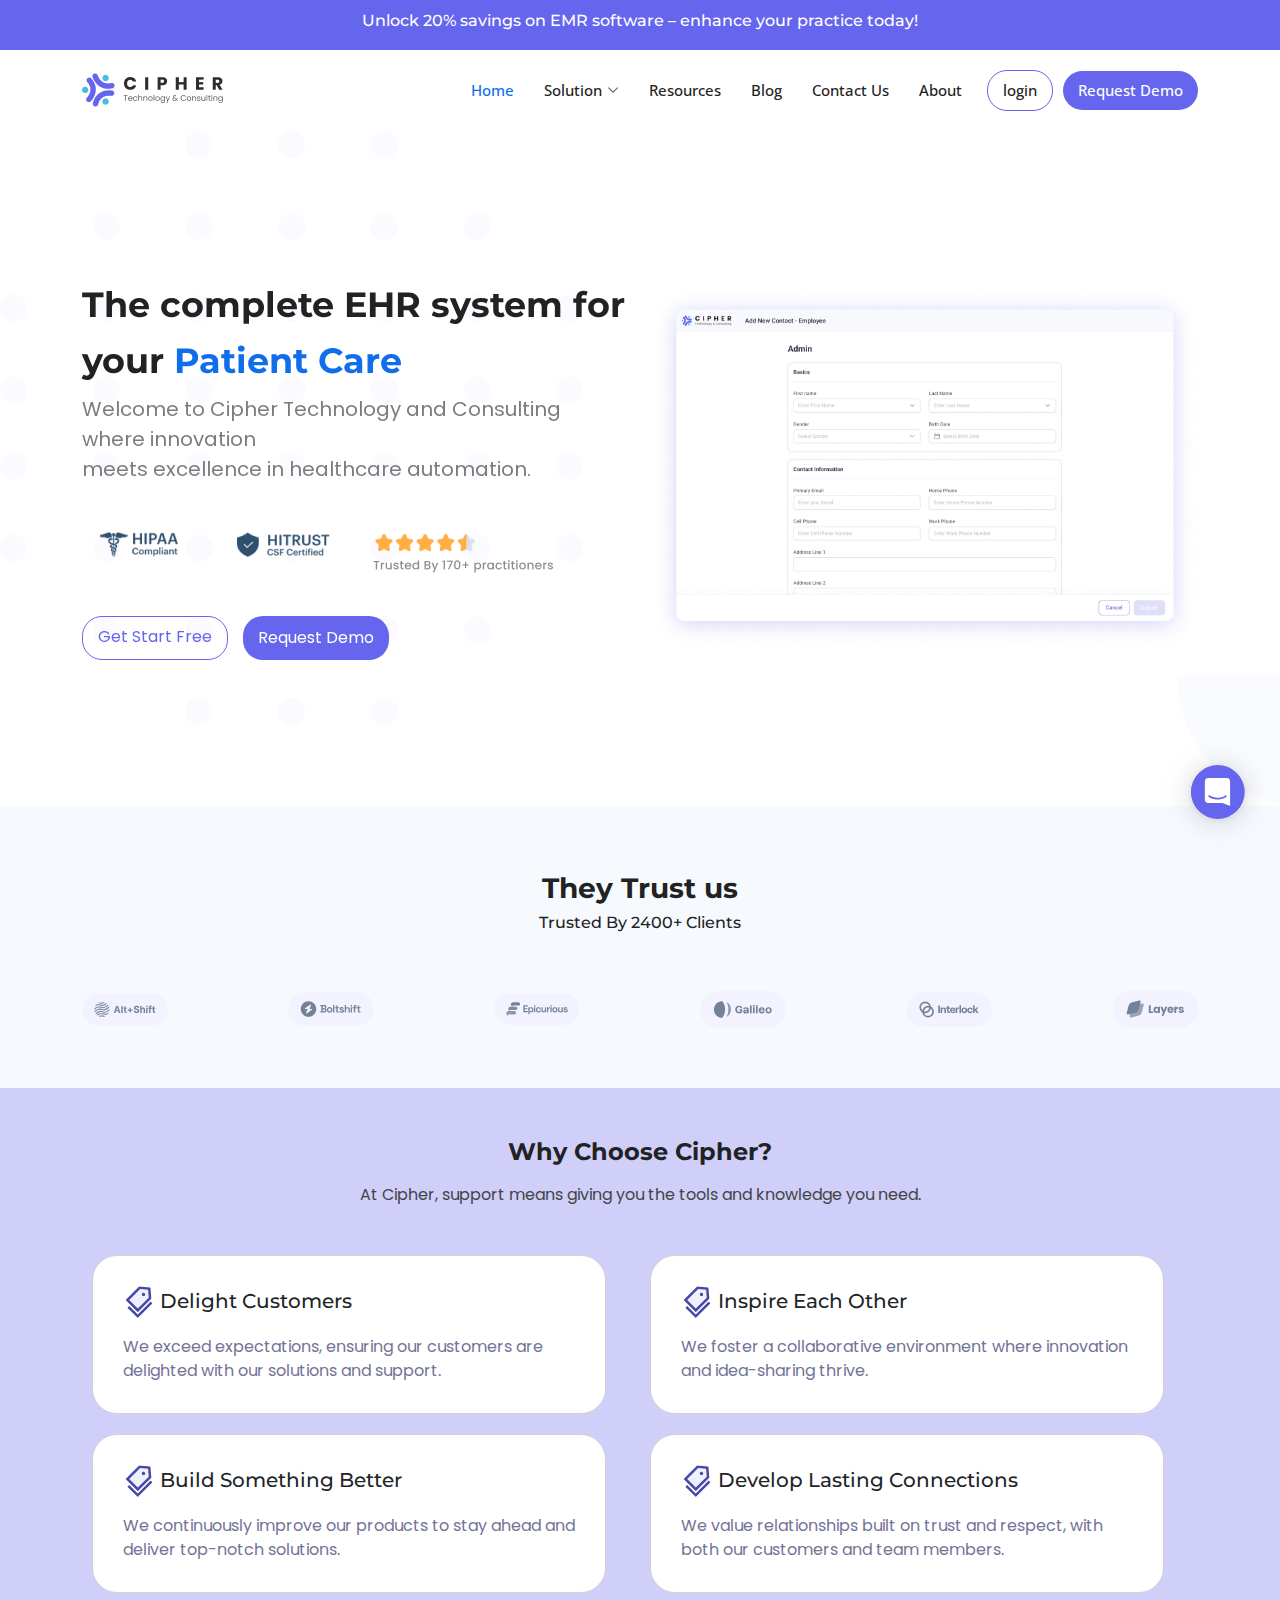
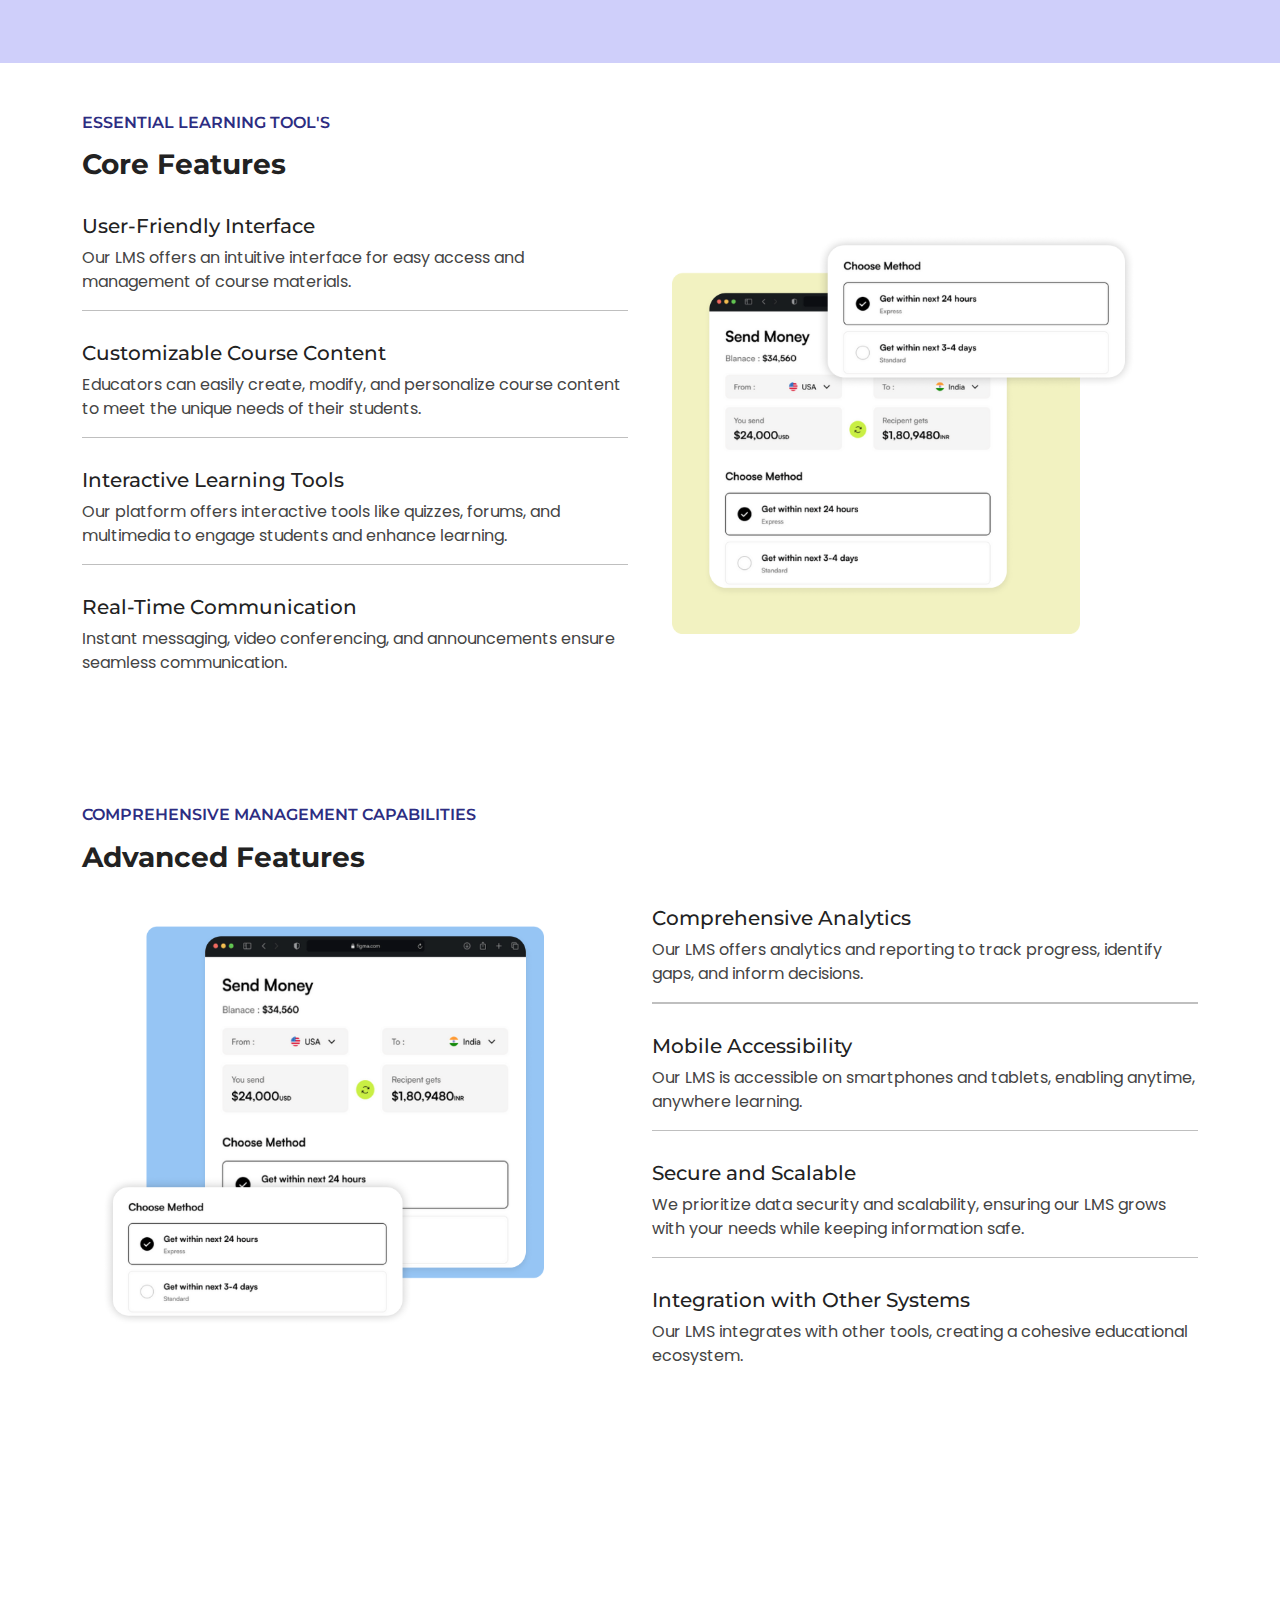
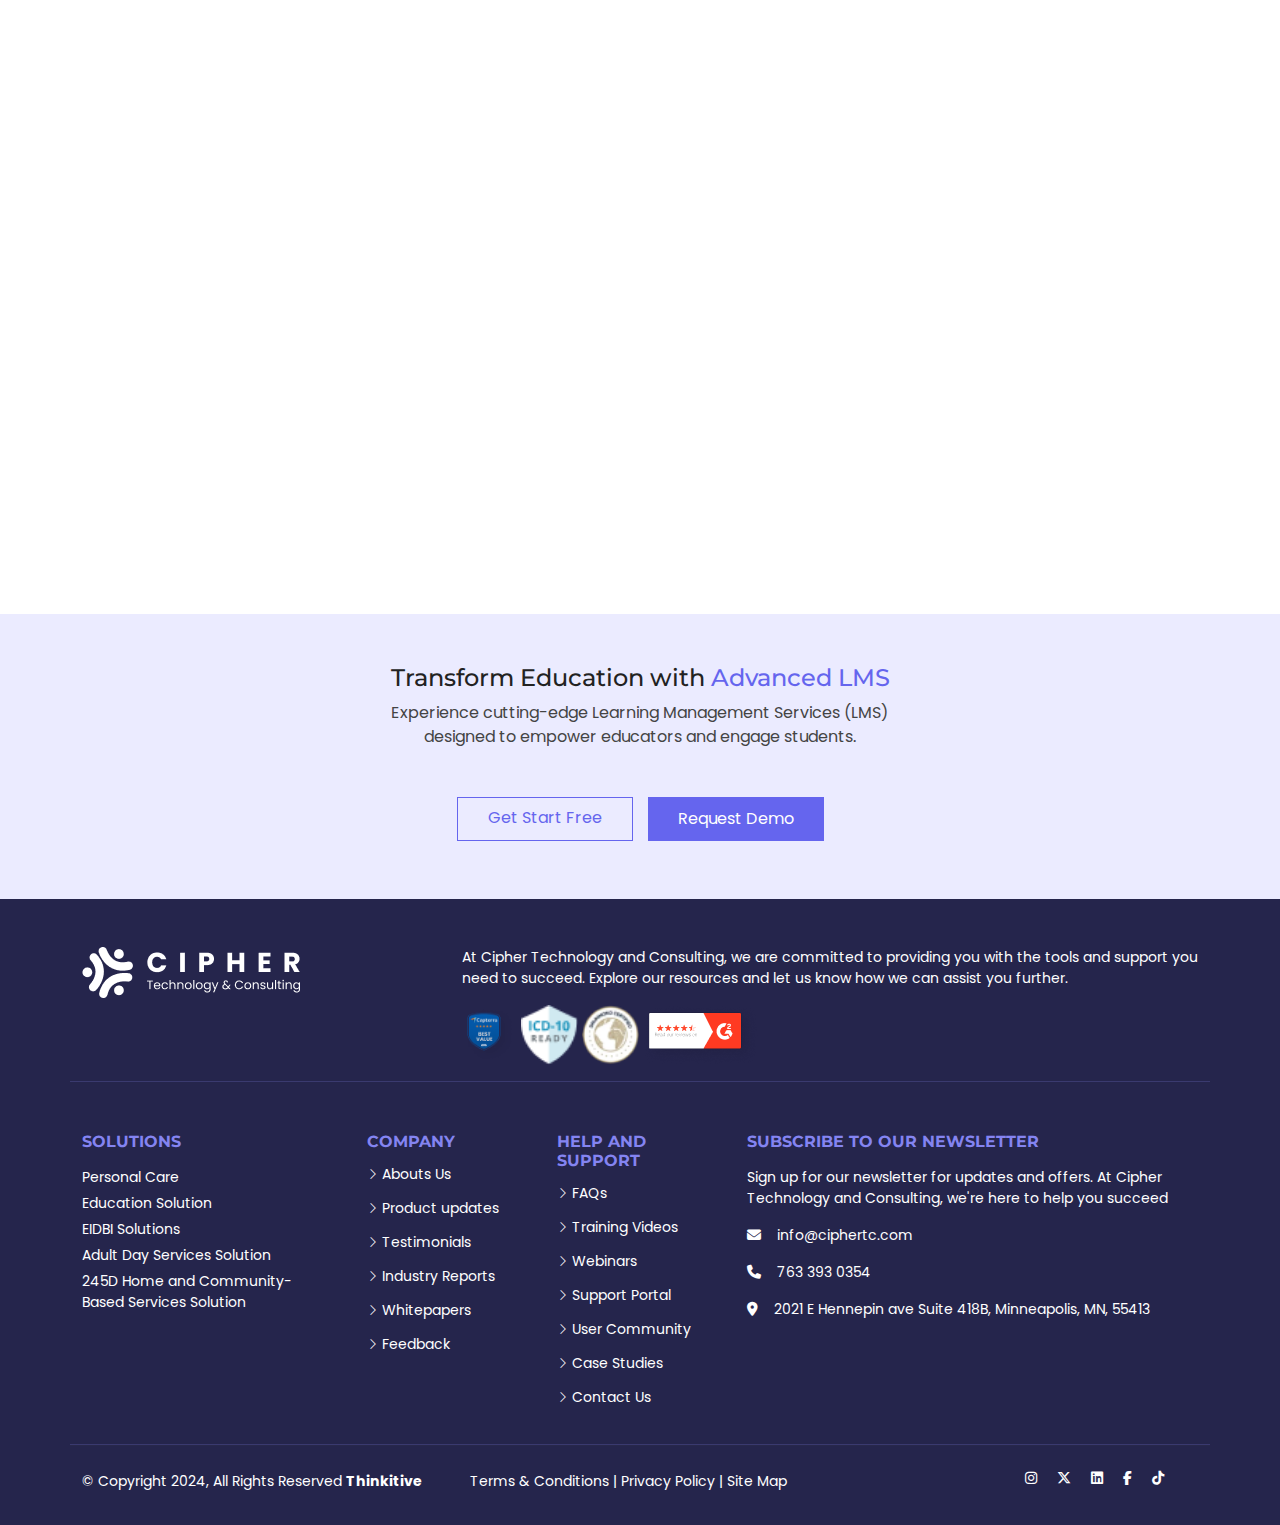
<file: Index.html>
<!DOCTYPE html>
<html lang="en">

<head>
  <meta charset="utf-8">
  <meta content="width=device-width, initial-scale=1.0" name="viewport">
  <title>CIPHER</title>
  <meta content="" name="description">
  <meta content="" name="keywords">

  <!-- Favicons -->
  <!-- <link href="assets/img/favicon.png" rel="icon">
  <link href="assets/img/apple-touch-icon.png" rel="apple-touch-icon"> -->

  <!-- Fonts -->
  <link href="https://fonts.googleapis.com" rel="preconnect">
  <link href="https://fonts.gstatic.com" rel="preconnect" crossorigin>
  <link href="https://fonts.googleapis.com/css2?family=Roboto:ital,wght@0,100;0,300;0,400;0,500;0,700;0,900;1,100;1,300;1,400;1,500;1,700;1,900&family=Open+Sans:ital,wght@0,300;0,400;0,500;0,600;0,700;0,800;1,300;1,400;1,500;1,600;1,700;1,800&family=Montserrat:ital,wght@0,100;0,200;0,300;0,400;0,500;0,600;0,700;0,800;0,900;1,100;1,200;1,300;1,400;1,500;1,600;1,700;1,800;1,900&display=swap" rel="stylesheet">
  <link href="https://fonts.googleapis.com/css2?family=Poppins:ital,wght@0,100;0,200;0,300;0,400;0,500;0,600;0,700;0,800;0,900;1,100;1,200;1,300;1,400;1,500;1,600;1,700;1,800;1,900&display=swap" rel="stylesheet">
  <link rel="stylesheet" href="https://cdnjs.cloudflare.com/ajax/libs/font-awesome/6.5.2/css/all.min.css">
  <!-- Vendor CSS Files -->
  <link href="assets/vendor/bootstrap/css/bootstrap.min.css" rel="stylesheet">
  <link href="assets/vendor/bootstrap-icons/bootstrap-icons.css" rel="stylesheet">
  <link href="assets/vendor/aos/aos.css" rel="stylesheet">
  <link href="assets/vendor/glightbox/css/glightbox.min.css" rel="stylesheet">
  <link href="assets/vendor/swiper/swiper-bundle.min.css" rel="stylesheet">

  <!-- Main CSS File -->
  <link href="assets/css/main.css" rel="stylesheet">
  <link href="assets/css/home.css" rel="stylesheet">

  
</head>

<body class="index-page">

  <header id="header" class="header sticky-top">

    <div class="topbar d-flex align-items-center">
      <div class="container d-flex justify-content-center ">
        <div class="contact-info d-flex align-items-center">
          <h6 class=" topbar-content align-items-center">Unlock 20% savings on EMR software – enhance your practice today!</h6>
        </div>
      </div>
    </div><!-- End Top Bar -->

    <div class="branding d-flex align-items-cente">

      <div class="container position-relative d-flex align-items-center justify-content-between">
        <a href="index.html" class="logo d-flex align-items-center">
          <img src="assets/img/chipherlogo.jpg" alt=""></h1>
          
        </a>

        <nav id="navmenu" class="navmenu">
          <ul>
            <li><a href="#" class="active">Home</a></li>
            <li class="dropdown"><a href="#"><span>Solution</span> <i class="bi bi-chevron-down toggle-dropdown"></i></a>
              <ul>
                <li><a href="#">Solution</a></li>
                <li class="dropdown"><a href="#"><span>Solution</span> <i class="bi bi-chevron-down toggle-dropdown"></i></a>
                  <ul>
                    <li><a href="#">Deep Dropdown 1</a></li>
                    <!-- <li><a href="#">Deep Dropdown 2</a></li>
                    <li><a href="#">Deep Dropdown 3</a></li>
                    <li><a href="#">Deep Dropdown 4</a></li>
                    <li><a href="#">Deep Dropdown 5</a></li> -->
                  </ul>
                </li>
                <!-- <li><a href="#">Dropdown 2</a></li>
                <li><a href="#">Dropdown 3</a></li>
                <li><a href="#">Dropdown 4</a></li> -->
              </ul>
            </li>
            <li><a href="#">Resources</a></li>
            <li><a href="#">Blog</a></li>
            <li><a href="#">Contact Us</a></li>
            <li><a href="#">About</a></li>
            <li class="black-nav"></li>
            <li><a  class="login-btn" href="#">login</a></li>
            <li><a  class="purple-btn" href="#">Request Demo</a></li>
          </ul>
          <i class="mobile-nav-toggle d-xl-none bi bi-list"></i>
        </nav>

      </div>

    </div>

  </header>

  <main class="main">

    <!-- slider Section -->
    <section id="hero" class="slider hero section ">

      <div class="container">
        <div class="row gy-4">
          <div class="col-lg-6 order-2 order-lg-1 d-flex flex-column justify-content-center" data-aos="zoom-out">
            <h1>The complete EHR system for your <span>Patient Care</span></h1>
            <p>Welcome to Cipher Technology and Consulting where innovation <br/> meets excellence in healthcare automation.</p>
            <div class="row">
              <div class="col-sm-12 slider-img mb-4">
                <div class="col-md-3 p-2"><img src="./assets/img/slider/hipaa.png" alt="hipaa"></div>
                <div class="col-md-3 p-2"><img src="./assets/img/slider/hitrust.png" alt="hitrust"></div>
                <div class="col-md-3 p-2"><img src="./assets/img/slider/stars.png" alt=""></div>
              </div>
            </div>
            <div class="d-flex">
              <a  class="get-btn" href="#">Get Start Free</a>
              <a  class="request-btn" href="#">Request Demo</a>
            </div>
          </div>
          <div class="col-lg-6 order-2 order-lg-1 d-flex flex-column justify-content-center" data-aos="zoom-out">
            <img src="/assets/img/slider/sliderimage.png" alt="">
            </div>
          </div>
        </div>
      </div>

      <div id="chat-icon">
        <svg width="124" height="124" viewBox="0 0 124 124" fill="none" xmlns="http://www.w3.org/2000/svg">
            <g filter="url(#filter0_dd_137_237)">
            <rect x="32" y="30" width="60" height="60" rx="30" fill="#6565EE"/>
            <path d="M75.6734 75.452C75.6734 75.452 70.9494 73.657 67.1274 72.219H51.0544C49.1514 72.219 47.6094 70.639 47.6094 68.691V48.011C47.6094 46.064 49.1514 44.484 51.0544 44.484H72.2264C74.1294 44.484 75.6724 46.064 75.6724 48.011V65.822L75.6734 65.821V75.452ZM71.5254 63.856C71.1954 63.462 70.6144 63.417 70.2304 63.754C70.2004 63.78 67.2084 66.35 61.6394 66.35C56.1414 66.35 53.1034 63.798 53.0484 63.752C52.6634 63.416 52.0854 63.463 51.7554 63.856C51.4244 64.251 51.4704 64.844 51.8554 65.183C51.9984 65.307 55.4014 68.231 61.6394 68.231C67.8804 68.231 71.2844 65.307 71.4254 65.183C71.8104 64.844 71.8564 64.251 71.5254 63.856Z" fill="white" style="margin-left: 50px;" />
            </g>
            <defs>
            <filter id="filter0_dd_137_237" x="0" y="0" width="124" height="124" filterUnits="userSpaceOnUse" color-interpolation-filters="sRGB">
            <feFlood flood-opacity="0" result="BackgroundImageFix"/>
            <feColorMatrix in="SourceAlpha" type="matrix" values="0 0 0 0 0 0 0 0 0 0 0 0 0 0 0 0 0 0 127 0" result="hardAlpha"/>
            <feOffset dy="1"/>
            <feGaussianBlur stdDeviation="3"/>
            <feColorMatrix type="matrix" values="0 0 0 0 0 0 0 0 0 0 0 0 0 0 0 0 0 0 0.06 0"/>
            <feBlend mode="normal" in2="BackgroundImageFix" result="effect1_dropShadow_137_237"/>
            <feColorMatrix in="SourceAlpha" type="matrix" values="0 0 0 0 0 0 0 0 0 0 0 0 0 0 0 0 0 0 127 0" result="hardAlpha"/>
            <feOffset dy="2"/>
            <feGaussianBlur stdDeviation="16"/>
            <feComposite in2="hardAlpha" operator="out"/>
            <feColorMatrix type="matrix" values="0 0 0 0 0 0 0 0 0 0 0 0 0 0 0 0 0 0 0.16 0"/>
            <feBlend mode="normal" in2="effect1_dropShadow_137_237" result="effect2_dropShadow_137_237"/>
            <feBlend mode="normal" in="SourceGraphic" in2="effect2_dropShadow_137_237" result="shape"/>
            </filter>
            </defs>
            </svg>
      </div>
    </section><!-- /silder Section -->
    
      <!-- Clients Section -->
      <section id="clients" class="clients section">
         
        <div class="container">
          <div class="trust-title">
            <h3 class="text-center mt-3"><b>They Trust us</b></h3>
            <h6 class="text-center  mb-5">Trusted By 2400+ Clients</h6>
          </div>
            
          <div class="swiper init-swiper">
            <script type="application/json" class="swiper-config">
              {
                "loop": true,
                "speed": 600,
                "autoplay": {
                  "delay": 5000
                },
                "slidesPerView": "auto",
                "pagination": {
                  "el": ".swiper-pagination",
                  "type": "bullets",
                  "clickable": true
                },
                "breakpoints": {
                  "320": {
                    "slidesPerView": 2,
                    "spaceBetween": 40
                  },
                  "480": {
                    "slidesPerView": 3,
                    "spaceBetween": 60
                  },
                  "640": {
                    "slidesPerView": 4,
                    "spaceBetween": 80
                  },
                  "992": {
                    "slidesPerView": 6,
                    "spaceBetween": 120
                  }
                }
              }
            </script>
            <div class="swiper-wrapper align-items-center">
              <div class="swiper-slide"><img src="assets/img/clients/alt-shift.svg" class="img-fluid" alt=""></div>
              <div class="swiper-slide"><img src="assets/img/clients/boltshift.svg" class="img-fluid" alt=""></div>
              <div class="swiper-slide"><img src="assets/img/clients/epicurious.svg" class="img-fluid" alt=""></div>
              <div class="swiper-slide"><img src="assets/img/clients/galileo.svg" class="img-fluid" alt=""></div>
              <div class="swiper-slide"><img src="assets/img/clients/interlock.svg" class="img-fluid" alt=""></div>
              <div class="swiper-slide"><img src="assets/img/clients/layers.svg" class="img-fluid" alt=""></div>
              <div class="swiper-slide"><img src="assets/img/clients/sisyphus.svg" class="img-fluid" alt=""></div>
              
            </div>  
          </div>
  
        </div>
  
      </section><!-- /Clients Section -->

<!-- Education Solution section start-->

<div class="Why-Choose-Cipher-Section">
  <div class="container">
    <div class="">
      <div class="col-md-12 mb-5 cipher-title">
        <h4 class=" mb-3"><b>Why Choose Cipher?</b></h4>
        <p>At Cipher, support means giving you the tools and knowledge you need.</p >
      </div>
      <div class="row col-md-12">
        <div class="col-md-6">  
          <div class="card title-content-card">
            <div class="card-body">
              <h5 class="card-title mb-3">
                <svg width="32" height="33" viewBox="0 0 32 33" fill="none" xmlns="http://www.w3.org/2000/svg">
                  <g clip-path="url(#clip0_698_1505)">
                  <path d="M14.7862 22.5949L25.7312 11.6533L25.0645 3.77171L17.1829 3.10497L6.23785 14.05L14.7862 22.5949ZM18.8568 8.01429C18.9328 7.72882 19.0828 7.46848 19.2917 7.2596C19.5006 7.05071 19.7609 6.90068 20.0464 6.82468C20.6289 6.67028 21.2465 6.83521 21.6746 7.25982C21.884 7.46895 22.0345 7.72962 22.1109 8.01551C22.1873 8.30139 22.1869 8.60237 22.1098 8.88807C22.0338 9.17353 21.8838 9.43387 21.6749 9.64276C21.466 9.85164 21.2056 10.0017 20.9202 10.0777C20.3377 10.2321 19.72 10.0671 19.2919 9.64254C19.0837 9.43266 18.934 9.17196 18.8576 8.88633C18.7813 8.6007 18.781 8.30007 18.8568 8.01429Z" fill="#F0F0FD"/>
                  <path d="M14.755 26.0549C14.6953 26.0478 14.6357 26.0198 14.59 25.9742L2.86243 14.2465C2.81018 14.1938 2.78088 14.1225 2.78088 14.0483C2.78088 13.974 2.81018 13.9028 2.86243 13.85L16.1341 0.578349C16.1762 0.53273 16.2358 0.504657 16.299 0.497638H16.285C16.2043 0.49062 16.12 0.518693 16.0639 0.578349L2.79225 13.85C2.74 13.9028 2.71069 13.974 2.71069 14.0483C2.71069 14.1225 2.74 14.1938 2.79225 14.2465L14.5199 25.9742C14.583 26.0408 14.6708 26.0654 14.755 26.0549Z" fill="#F0F0FD"/>
                  <path d="M29.2518 17.1835L27.8622 15.7973C27.8094 15.7451 27.7382 15.7158 27.6639 15.7158C27.5897 15.7158 27.5184 15.7451 27.4657 15.7973L14.7625 28.476L6.42474 20.1592C6.37198 20.107 6.30073 20.0777 6.22647 20.0777C6.15222 20.0777 6.08097 20.107 6.02821 20.1592L4.63858 21.5454C4.58633 21.5981 4.55702 21.6694 4.55702 21.7436C4.55702 21.8179 4.58633 21.8891 4.63858 21.9419L14.5625 31.8483C14.6713 31.957 14.8502 31.957 14.959 31.8483L29.2518 17.58C29.3606 17.4712 29.3606 17.2923 29.2518 17.1835ZM20.9211 10.0774C21.2066 10.0014 21.4669 9.85138 21.6758 9.6425C21.8847 9.43361 22.0347 9.17327 22.1107 8.88781C22.2651 8.30529 22.1002 7.68767 21.6756 7.25956C21.4664 7.0502 21.2058 6.89973 20.9199 6.82333C20.634 6.74693 20.333 6.7473 20.0473 6.82442C19.7618 6.90042 19.5015 7.05045 19.2926 7.25934C19.0837 7.46822 18.9337 7.72856 18.8577 8.01403C18.7033 8.59655 18.8682 9.21416 19.2928 9.64228C19.5027 9.85052 19.7634 10.0002 20.049 10.0766C20.3347 10.1529 20.6353 10.1532 20.9211 10.0774Z" fill="#4848A9"/>
                  <path d="M2.86256 13.8504C2.81031 13.9032 2.78101 13.9744 2.78101 14.0487C2.78101 14.1229 2.81031 14.1942 2.86256 14.2469L14.5902 25.9746C14.6358 26.0202 14.6919 26.0483 14.7551 26.0553C14.8393 26.0658 14.9236 26.0377 14.9867 25.9746L28.2584 12.6994C28.318 12.6397 28.3461 12.559 28.3391 12.4783L27.4442 1.90171C27.4197 1.628 27.2056 1.41394 26.9319 1.38937L16.3553 0.498047H16.2991C16.236 0.505065 16.1798 0.533138 16.1342 0.578757L2.86256 13.8504ZM17.1834 3.10535L25.065 3.7721L25.7318 11.6537L14.7867 22.5952L6.23837 14.0504L17.1834 3.10535Z" fill="#4848A9"/>
                  </g>  
                  <defs>
                  <clipPath id="clip0_698_1505">
                  <rect width="32" height="32" fill="white" transform="translate(0 0.208496)"/>
                  </clipPath>
                  </defs>
                  </svg>
                Delight Customers</h5>
              <p class="card-text">We exceed expectations, ensuring our customers are delighted with our solutions and support.</p>
            </div>
          </div>
        </div>
        <div class="col-md-6">
          <div class="card title-content-card">
            <div class="card-body">
              <h5 class="card-title mb-3">
                <svg width="32" height="33" viewBox="0 0 32 33" fill="none" xmlns="http://www.w3.org/2000/svg">
                  <g clip-path="url(#clip0_698_1505)">
                  <path d="M14.7862 22.5949L25.7312 11.6533L25.0645 3.77171L17.1829 3.10497L6.23785 14.05L14.7862 22.5949ZM18.8568 8.01429C18.9328 7.72882 19.0828 7.46848 19.2917 7.2596C19.5006 7.05071 19.7609 6.90068 20.0464 6.82468C20.6289 6.67028 21.2465 6.83521 21.6746 7.25982C21.884 7.46895 22.0345 7.72962 22.1109 8.01551C22.1873 8.30139 22.1869 8.60237 22.1098 8.88807C22.0338 9.17353 21.8838 9.43387 21.6749 9.64276C21.466 9.85164 21.2056 10.0017 20.9202 10.0777C20.3377 10.2321 19.72 10.0671 19.2919 9.64254C19.0837 9.43266 18.934 9.17196 18.8576 8.88633C18.7813 8.6007 18.781 8.30007 18.8568 8.01429Z" fill="#F0F0FD"/>
                  <path d="M14.755 26.0549C14.6953 26.0478 14.6357 26.0198 14.59 25.9742L2.86243 14.2465C2.81018 14.1938 2.78088 14.1225 2.78088 14.0483C2.78088 13.974 2.81018 13.9028 2.86243 13.85L16.1341 0.578349C16.1762 0.53273 16.2358 0.504657 16.299 0.497638H16.285C16.2043 0.49062 16.12 0.518693 16.0639 0.578349L2.79225 13.85C2.74 13.9028 2.71069 13.974 2.71069 14.0483C2.71069 14.1225 2.74 14.1938 2.79225 14.2465L14.5199 25.9742C14.583 26.0408 14.6708 26.0654 14.755 26.0549Z" fill="#F0F0FD"/>
                  <path d="M29.2518 17.1835L27.8622 15.7973C27.8094 15.7451 27.7382 15.7158 27.6639 15.7158C27.5897 15.7158 27.5184 15.7451 27.4657 15.7973L14.7625 28.476L6.42474 20.1592C6.37198 20.107 6.30073 20.0777 6.22647 20.0777C6.15222 20.0777 6.08097 20.107 6.02821 20.1592L4.63858 21.5454C4.58633 21.5981 4.55702 21.6694 4.55702 21.7436C4.55702 21.8179 4.58633 21.8891 4.63858 21.9419L14.5625 31.8483C14.6713 31.957 14.8502 31.957 14.959 31.8483L29.2518 17.58C29.3606 17.4712 29.3606 17.2923 29.2518 17.1835ZM20.9211 10.0774C21.2066 10.0014 21.4669 9.85138 21.6758 9.6425C21.8847 9.43361 22.0347 9.17327 22.1107 8.88781C22.2651 8.30529 22.1002 7.68767 21.6756 7.25956C21.4664 7.0502 21.2058 6.89973 20.9199 6.82333C20.634 6.74693 20.333 6.7473 20.0473 6.82442C19.7618 6.90042 19.5015 7.05045 19.2926 7.25934C19.0837 7.46822 18.9337 7.72856 18.8577 8.01403C18.7033 8.59655 18.8682 9.21416 19.2928 9.64228C19.5027 9.85052 19.7634 10.0002 20.049 10.0766C20.3347 10.1529 20.6353 10.1532 20.9211 10.0774Z" fill="#4848A9"/>
                  <path d="M2.86256 13.8504C2.81031 13.9032 2.78101 13.9744 2.78101 14.0487C2.78101 14.1229 2.81031 14.1942 2.86256 14.2469L14.5902 25.9746C14.6358 26.0202 14.6919 26.0483 14.7551 26.0553C14.8393 26.0658 14.9236 26.0377 14.9867 25.9746L28.2584 12.6994C28.318 12.6397 28.3461 12.559 28.3391 12.4783L27.4442 1.90171C27.4197 1.628 27.2056 1.41394 26.9319 1.38937L16.3553 0.498047H16.2991C16.236 0.505065 16.1798 0.533138 16.1342 0.578757L2.86256 13.8504ZM17.1834 3.10535L25.065 3.7721L25.7318 11.6537L14.7867 22.5952L6.23837 14.0504L17.1834 3.10535Z" fill="#4848A9"/>
                  </g>    
                  <defs>
                  <clipPath id="clip0_698_1505">
                  <rect width="32" height="32" fill="white" transform="translate(0 0.208496)"/>
                  </clipPath>
                  </defs>
                  </svg>
                  Inspire Each Other</h5>
              <p class="card-text">We foster a collaborative environment where innovation and idea-sharing thrive.</p>
            </div>
          </div>
        </div>
      </div>
      <div class="row col-md-12">
        <div class="col-md-6">  
          <div class="card title-content-card">
            <div class="card-body">
              <h5 class="card-title mb-3">
                <svg width="32" height="33" viewBox="0 0 32 33" fill="none" xmlns="http://www.w3.org/2000/svg">
                  <g clip-path="url(#clip0_698_1505)">
                  <path d="M14.7862 22.5949L25.7312 11.6533L25.0645 3.77171L17.1829 3.10497L6.23785 14.05L14.7862 22.5949ZM18.8568 8.01429C18.9328 7.72882 19.0828 7.46848 19.2917 7.2596C19.5006 7.05071 19.7609 6.90068 20.0464 6.82468C20.6289 6.67028 21.2465 6.83521 21.6746 7.25982C21.884 7.46895 22.0345 7.72962 22.1109 8.01551C22.1873 8.30139 22.1869 8.60237 22.1098 8.88807C22.0338 9.17353 21.8838 9.43387 21.6749 9.64276C21.466 9.85164 21.2056 10.0017 20.9202 10.0777C20.3377 10.2321 19.72 10.0671 19.2919 9.64254C19.0837 9.43266 18.934 9.17196 18.8576 8.88633C18.7813 8.6007 18.781 8.30007 18.8568 8.01429Z" fill="#F0F0FD"/>
                  <path d="M14.755 26.0549C14.6953 26.0478 14.6357 26.0198 14.59 25.9742L2.86243 14.2465C2.81018 14.1938 2.78088 14.1225 2.78088 14.0483C2.78088 13.974 2.81018 13.9028 2.86243 13.85L16.1341 0.578349C16.1762 0.53273 16.2358 0.504657 16.299 0.497638H16.285C16.2043 0.49062 16.12 0.518693 16.0639 0.578349L2.79225 13.85C2.74 13.9028 2.71069 13.974 2.71069 14.0483C2.71069 14.1225 2.74 14.1938 2.79225 14.2465L14.5199 25.9742C14.583 26.0408 14.6708 26.0654 14.755 26.0549Z" fill="#F0F0FD"/>
                  <path d="M29.2518 17.1835L27.8622 15.7973C27.8094 15.7451 27.7382 15.7158 27.6639 15.7158C27.5897 15.7158 27.5184 15.7451 27.4657 15.7973L14.7625 28.476L6.42474 20.1592C6.37198 20.107 6.30073 20.0777 6.22647 20.0777C6.15222 20.0777 6.08097 20.107 6.02821 20.1592L4.63858 21.5454C4.58633 21.5981 4.55702 21.6694 4.55702 21.7436C4.55702 21.8179 4.58633 21.8891 4.63858 21.9419L14.5625 31.8483C14.6713 31.957 14.8502 31.957 14.959 31.8483L29.2518 17.58C29.3606 17.4712 29.3606 17.2923 29.2518 17.1835ZM20.9211 10.0774C21.2066 10.0014 21.4669 9.85138 21.6758 9.6425C21.8847 9.43361 22.0347 9.17327 22.1107 8.88781C22.2651 8.30529 22.1002 7.68767 21.6756 7.25956C21.4664 7.0502 21.2058 6.89973 20.9199 6.82333C20.634 6.74693 20.333 6.7473 20.0473 6.82442C19.7618 6.90042 19.5015 7.05045 19.2926 7.25934C19.0837 7.46822 18.9337 7.72856 18.8577 8.01403C18.7033 8.59655 18.8682 9.21416 19.2928 9.64228C19.5027 9.85052 19.7634 10.0002 20.049 10.0766C20.3347 10.1529 20.6353 10.1532 20.9211 10.0774Z" fill="#4848A9"/>
                  <path d="M2.86256 13.8504C2.81031 13.9032 2.78101 13.9744 2.78101 14.0487C2.78101 14.1229 2.81031 14.1942 2.86256 14.2469L14.5902 25.9746C14.6358 26.0202 14.6919 26.0483 14.7551 26.0553C14.8393 26.0658 14.9236 26.0377 14.9867 25.9746L28.2584 12.6994C28.318 12.6397 28.3461 12.559 28.3391 12.4783L27.4442 1.90171C27.4197 1.628 27.2056 1.41394 26.9319 1.38937L16.3553 0.498047H16.2991C16.236 0.505065 16.1798 0.533138 16.1342 0.578757L2.86256 13.8504ZM17.1834 3.10535L25.065 3.7721L25.7318 11.6537L14.7867 22.5952L6.23837 14.0504L17.1834 3.10535Z" fill="#4848A9"/>
                  </g>  
                  <defs>
                  <clipPath id="clip0_698_1505">
                  <rect width="32" height="32" fill="white" transform="translate(0 0.208496)"/>
                  </clipPath>
                  </defs>
                  </svg>
                  Build Something Better</h5>
              <p class="card-text">We continuously improve our products to stay ahead and deliver top-notch solutions.</p>
            </div>
          </div>
        </div>
        <div class="col-md-6">
          <div class="card title-content-card">
            <div class="card-body">
              <h5 class="card-title mb-3">
                <svg width="32" height="33" viewBox="0 0 32 33" fill="none" xmlns="http://www.w3.org/2000/svg">
                  <g clip-path="url(#clip0_698_1505)">
                  <path d="M14.7862 22.5949L25.7312 11.6533L25.0645 3.77171L17.1829 3.10497L6.23785 14.05L14.7862 22.5949ZM18.8568 8.01429C18.9328 7.72882 19.0828 7.46848 19.2917 7.2596C19.5006 7.05071 19.7609 6.90068 20.0464 6.82468C20.6289 6.67028 21.2465 6.83521 21.6746 7.25982C21.884 7.46895 22.0345 7.72962 22.1109 8.01551C22.1873 8.30139 22.1869 8.60237 22.1098 8.88807C22.0338 9.17353 21.8838 9.43387 21.6749 9.64276C21.466 9.85164 21.2056 10.0017 20.9202 10.0777C20.3377 10.2321 19.72 10.0671 19.2919 9.64254C19.0837 9.43266 18.934 9.17196 18.8576 8.88633C18.7813 8.6007 18.781 8.30007 18.8568 8.01429Z" fill="#F0F0FD"/>
                  <path d="M14.755 26.0549C14.6953 26.0478 14.6357 26.0198 14.59 25.9742L2.86243 14.2465C2.81018 14.1938 2.78088 14.1225 2.78088 14.0483C2.78088 13.974 2.81018 13.9028 2.86243 13.85L16.1341 0.578349C16.1762 0.53273 16.2358 0.504657 16.299 0.497638H16.285C16.2043 0.49062 16.12 0.518693 16.0639 0.578349L2.79225 13.85C2.74 13.9028 2.71069 13.974 2.71069 14.0483C2.71069 14.1225 2.74 14.1938 2.79225 14.2465L14.5199 25.9742C14.583 26.0408 14.6708 26.0654 14.755 26.0549Z" fill="#F0F0FD"/>
                  <path d="M29.2518 17.1835L27.8622 15.7973C27.8094 15.7451 27.7382 15.7158 27.6639 15.7158C27.5897 15.7158 27.5184 15.7451 27.4657 15.7973L14.7625 28.476L6.42474 20.1592C6.37198 20.107 6.30073 20.0777 6.22647 20.0777C6.15222 20.0777 6.08097 20.107 6.02821 20.1592L4.63858 21.5454C4.58633 21.5981 4.55702 21.6694 4.55702 21.7436C4.55702 21.8179 4.58633 21.8891 4.63858 21.9419L14.5625 31.8483C14.6713 31.957 14.8502 31.957 14.959 31.8483L29.2518 17.58C29.3606 17.4712 29.3606 17.2923 29.2518 17.1835ZM20.9211 10.0774C21.2066 10.0014 21.4669 9.85138 21.6758 9.6425C21.8847 9.43361 22.0347 9.17327 22.1107 8.88781C22.2651 8.30529 22.1002 7.68767 21.6756 7.25956C21.4664 7.0502 21.2058 6.89973 20.9199 6.82333C20.634 6.74693 20.333 6.7473 20.0473 6.82442C19.7618 6.90042 19.5015 7.05045 19.2926 7.25934C19.0837 7.46822 18.9337 7.72856 18.8577 8.01403C18.7033 8.59655 18.8682 9.21416 19.2928 9.64228C19.5027 9.85052 19.7634 10.0002 20.049 10.0766C20.3347 10.1529 20.6353 10.1532 20.9211 10.0774Z" fill="#4848A9"/>
                  <path d="M2.86256 13.8504C2.81031 13.9032 2.78101 13.9744 2.78101 14.0487C2.78101 14.1229 2.81031 14.1942 2.86256 14.2469L14.5902 25.9746C14.6358 26.0202 14.6919 26.0483 14.7551 26.0553C14.8393 26.0658 14.9236 26.0377 14.9867 25.9746L28.2584 12.6994C28.318 12.6397 28.3461 12.559 28.3391 12.4783L27.4442 1.90171C27.4197 1.628 27.2056 1.41394 26.9319 1.38937L16.3553 0.498047H16.2991C16.236 0.505065 16.1798 0.533138 16.1342 0.578757L2.86256 13.8504ZM17.1834 3.10535L25.065 3.7721L25.7318 11.6537L14.7867 22.5952L6.23837 14.0504L17.1834 3.10535Z" fill="#4848A9"/>
                  </g>  
                  <defs>
                  <clipPath id="clip0_698_1505">
                  <rect width="32" height="32" fill="white" transform="translate(0 0.208496)"/>
                  </clipPath>
                  </defs>
                  </svg>
                  Develop Lasting Connections</h5>
              <p class="card-text">We value relationships built on trust and respect, with both our customers and team members.</p>
            </div>
          </div>
        </div>
      </div>  
    </div>
  </div>
</div>

 <!-- Education Solution section end-->

 <!-- Core-feature section Start-->
<div class="core-feature-section">
 <div class="container">
 <div class="row">
  <div class="core-tile mb-4">
    <h6 class="blue-color mb-3">ESSENTIAL LEARNING TOOL'S</h6>
    <h3><b>Core Features</b></h3>
  </div>
  <div class="col-md-6">
    <div class="main-div">
        <div class="loaddata"> 
            <div class="content" data-image="d1.avif">
                <h5>User-Friendly Interface</h5>
                <p>Our LMS offers an intuitive interface for easy access and management of course materials.</p>
                <hr>
            </div>
            <div class="content" data-image="l1.jpg">
                <h5>Customizable Course Content</h5>
                <p>Educators can easily create, modify, and personalize course content to meet the unique needs of their students.</p>
                <hr>
            </div>
            <div class="content" data-image="d1.avif">
                <h5>Interactive Learning Tools</h5>
                <p>Our platform offers interactive tools like quizzes, forums, and multimedia to engage students and enhance learning.</p>
                <hr>
              </div>
            <div class="content" data-image="d1.avif">
              <h5>Real-Time Communication</h5>
              <p>Instant messaging, video conferencing, and announcements ensure seamless communication.</p>
          </div>
        </div>
        
    </div>
  </div>
  <div class="col-md-6">
    <div class="core-feature">
      <img  src="/assets/img/core-feature.png" alt="Image">
    </div>
  </div>
 </div>

 </div>
</div>
<!-- Core-feature section end-->

<!-- Adv-feature section Start-->
<div class="core-feature-section">
 <div class="container">
 <div class="row">
  <div class="core-tile mb-4">
    <h6 class="blue-color mb-3">COMPREHENSIVE MANAGEMENT CAPABILITIES</h6>
    <h3><b>Advanced Features</b></h3>
  </div>
  
  <div class="col-md-6">
    <div class="core-feature">
      <img  src="/assets/img/adv-feature.png" alt="Image">
    </div>
  </div>
  <div class="col-md-6">
    <div class="main-div">
      <div class="loaddata"> 
          <div class="content" data-image="d1.avif">
              <h5>Comprehensive Analytics</h5>
              <p>Our LMS offers analytics and reporting to track progress, identify gaps, and inform decisions.</p>
              <hr>
          </div>
          <div class="content" data-image="l1.jpg">
              <h5>Mobile Accessibility</h5>
              <p>Our LMS is accessible on smartphones and tablets, enabling anytime, anywhere learning.</p>
              <hr>
          </div>
          <div class="content" data-image="d1.avif">
              <h5>Secure and Scalable</h5>
              <p>We prioritize data security and scalability, ensuring our LMS grows with your needs while keeping information safe.</p>
              <hr>
            </div>
          <div class="content" data-image="d1.avif">
            <h5>Integration with Other Systems</h5>
            <p>Our LMS integrates with other tools, creating a cohesive educational ecosystem.</p>
        </div>
      </div>
      
  </div>
  </div>
 </div>
 
 </div>
</div>

<!-- Adv-feature section end-->


    

   

  



  

    <!-- WHAT SETS US APART Section -->
    <section id="services" class="services section">
 
      <div class="container " data-aos="fade-up">
        <div class="core-tile mb-5">
          <h6 class="blue-color mb-3">WHAT SETS US APART</h6>
          <h3><b>Elevating Standards Through Shared Values and Collaborative Spirit :</b></h3>
        </div>
      </div>
      <div class="container">

        <div class="row gy-4">

          <div class="col-lg-4 col-md-6" data-aos="fade-up" data-aos-delay="100">
            <div class="service-item position-relative sets-card">
              <div class="icon">
                <img src="assets/img/sets.png" alt="">
              </div>
              <a href="" class="stretched-link">
                <h3>Delight Customers</h3>
              </a>
              <p>We exceed expectations to ensure our customers are delighted with our solutions and support.</p>
            </div>
          </div>

          <div class="col-lg-4 col-md-6" data-aos="fade-up" data-aos-delay="200">
            <div class="service-item position-relative sets-card">
              <div class="icon">
                <img src="assets/img/sets.png" alt="">
              </div>
              <a href="" class="stretched-link">
                <h3>Inspire Each Other</h3>
              </a>
              <p>We encourage collaboration, idea-sharing, and mutual inspiration.</p>
            </div>
          </div>

          <div class="col-lg-4 col-md-6" data-aos="fade-up" data-aos-delay="300">
            <div class="service-item position-relative sets-card">
              <div class="icon">
                <img src="assets/img/sets.png" alt="">
              </div>
              <a href="" class="stretched-link">
                <h3>Build Something Better</h3>
              </a>
              <p>We continuously innovate and evolve our products to deliver the best solutions to our customers.</p>
            </div>
          </div>

          <div class="col-lg-4 col-md-6" data-aos="fade-up" data-aos-delay="400">
            <div class="service-item position-relative sets-card">
              <div class="icon">
                <img src="assets/img/sets.png" alt="">
              </div>
              <a href="" class="stretched-link">
                <h3>Develop Lasting Connections</h3>
              </a>
              <p>We build relationships on trust, integrity, and respect with our customers and team members.</p>
              <a href="" class="stretched-link"></a>
            </div>
          </div>

          <div class="col-lg-4 col-md-6" data-aos="fade-up" data-aos-delay="500">
            <div class="service-item position-relative sets-card">
              <div class="icon">
                <img src="assets/img/sets.png" alt="">
              </div>
              <a href="" class="stretched-link">
                <h3>Enrich Our Communities</h3>
              </a>
              <p>We give back through volunteering, charity, and partnerships.</p>
              <a href="" class="stretched-link"></a>
            </div>
          </div>

          <div class="col-lg-4 col-md-6" data-aos="fade-up" data-aos-delay="600">
            <div class="service-item position-relative sets-card">
              <div class="icon">
                <img src="assets/img/sets.png" alt="">
              </div>
              <a href="" class="stretched-link">
                <h3>Innovate with Purpose:</h3>
              </a>
              <p>We create meaningful solutions that drive progress and make a positive impact.</p>
              <a href="" class="stretched-link"></a>
            </div>
          </div>

        </div>
      </div>
    </section>
     <!-- WHAT SETS US APART Section -->
   <div class="adv-LMS-section ">
    <div class="footer-newsletter">
      <div class="container">
        <div class="row justify-content-center text-center">
          <div class="col-lg-6">
            <h4>Transform Education with  <span style="color:#6565EE">Advanced LMS</span></h4>
            <p>Experience cutting-edge Learning Management Services (LMS) designed to empower educators and engage students.</p>
            <div class="d-flex justify-content-center mt-5 mb-2">
              <a  class="get-btn-footer" href="#">Get Start Free</a>
              <a  class="request-btn-footer" href="#">Request Demo</a>
            </div>
            
          </div>
        </div>
      </div>
    </div>

   </div>

 

  </main>

   <footer id="footer" class="footer ">
     <div class="logo-content-section pt-5">
      <div class="container">
      <div class="row">
        <div class="col-md-4 footer-logo mb-3">
          <img src="/assets/img/footerlogo.png" alt="">
         </div>
        <div class="col-md-8">
          <p class="ftl-content">At Cipher Technology and Consulting, we are committed to providing you with the tools and support you need
            to succeed. Explore our resources and let us know how we can assist you further.</p>
           <div class="footer-img mb-3">
             <img src="assets/img/footer/fl1.png" alt="">
             <img src="assets/img/footer/fl3.png" alt="">
             <img src="assets/img/footer/fl4.png" alt="">
             <img src="assets/img/footer/fl2.png" alt="">
           </div>
        </div>
      </div>
      </div>
     </div>
    

    <div class="container footer-top">
      <div class="row gy-4 footer-border">
        <div class="col-lg-3 col-md-6 footer-about">
          
          <div class="footer-contact ">
            <h4 class="blue-color mb-1">SOLUTIONS</h4>
            <p>Personal Care</p>
            <p>Education Solution</p>
            <p>EIDBI Solutions</p>
            <p>Adult Day Services Solution</p>
            <p>245D Home and Community-<br>Based Services Solution</p>
          </div>
        </div>
        
        <div class="col-lg-2 col-md-3 footer-links">
          <h4 class="blue-color mb-1">COMPANY</h4>
          <ul>
            <li><i class="bi bi-chevron-right"></i> <a href="#">Abouts Us</a></li>
            <li><i class="bi bi-chevron-right"></i> <a href="#">Product updates</a></li>
            <li><i class="bi bi-chevron-right"></i> <a href="#">Testimonials</a></li>
            <li><i class="bi bi-chevron-right"></i> <a href="#">Industry Reports</a></li>
            <li><i class="bi bi-chevron-right"></i> <a href="#">Whitepapers</a></li>
            <li><i class="bi bi-chevron-right"></i> <a href="#">Feedback</a></li>
          </ul>
        </div>

        <div class="col-lg-2 col-md-3 footer-links">
          <h4 class="blue-color mb-1">HELP AND SUPPORT</h4>
          <ul>
            <li><i class="bi bi-chevron-right"></i> <a href="#">FAQs</a></li>
            <li><i class="bi bi-chevron-right"></i> <a href="#">Training Videos</a></li>
            <li><i class="bi bi-chevron-right"></i> <a href="#">Webinars</a></li>
            <li><i class="bi bi-chevron-right"></i> <a href="#">Support Portal</a></li>
            <li><i class="bi bi-chevron-right"></i> <a href="#">User Community</a></li>
            <li><i class="bi bi-chevron-right"></i> <a href="#">Case Studies</a></li>
            <li><i class="bi bi-chevron-right"></i> <a href="#">Contact Us</a></li>
          </ul>
        </div>

        <div class="col-lg-5 col-md-12">
          <h4 class="blue-color mb-1">SUBSCRIBE TO OUR NEWSLETTER</h4>
          <p>Sign up for our newsletter for updates and offers. At Cipher Technology and Consulting, we're here to help you succeed</p>
          <!-- <form action="forms/newsletter.php" method="post" class="php-email-form">
              <div class="newsletter-form"><input type="email" name="email"><input type="submit" value="Subscribe"></div>
              <div class="loading">Loading</div>
              <div class="error-message"></div>
              <div class="sent-message">Your subscription request has been sent. Thank you!</div>
            </form> -->
            <div class="Address-content">
            <p><i class="fas fa-envelope me-3"> </i><a class="white-color" href="mailto:info@ciphertc.com">info@ciphertc.com</a></p>
            <p><i class="fas fa-phone me-3"> </i><a class="white-color" href="tel:763 393 0354">763 393 0354</a></p>
            <p><i class="fa-solid fa-location-dot"></i></i>&nbsp &nbsp; 2021 E Hennepin ave Suite 418B, Minneapolis, MN, 55413</p>
            </div>
            <!-- <div class="social-links d-flex">
            <a href=""><i class="bi bi-twitter-x"></i></a>
            <a href=""><i class="bi bi-facebook"></i></a>
            <a href=""><i class="bi bi-instagram"></i></a>
            <a href=""><i class="bi bi-linkedin"></i></a>
           </div> -->
        </div>

      </div>
    </div>

    <div class="container copyright  ">
      <!-- <p>© <span>Copyright</span> <strong class="px-1 sitename">BizLand</strong> <span>All Rights Reserved</span></p>
      <div class="credits">
      
        Designed by <a href="https://bootstrapmade.com/">BootstrapMade</a>
      </div> -->
      <div class="col-md-12 footer-cls row">
        <div class="col-md-4 mb-2">
         <div class=" " >
           © Copyright 2024, All Rights Reserved  
           <a class="text-reset fw-bold blue-color" target=”_blank” href="https://www.thinkitive.com/">Thinkitive</a>
         </div>
        </div>
        <div class="col-md-4 mb-2 text-center">
       Terms & Conditions | Privacy Policy | Site Map
        </div>
        <div class="col-md-4 social-con mb-2 social-links-cls">
          
            <i class="fa-brands fa-tiktok"></i>
            <i class="fa-brands fa-facebook-f"></i>
            <i class="fa-brands fa-linkedin"></i>
            <i class="fa-brands fa-x-twitter"></i>
            <i class="fa-brands fa-instagram"></i>
           
        </div>
      </div>
    </div>

  </footer> 

  <!-- Scroll Top -->
  <a href="#" id="scroll-top" class="scroll-top d-flex align-items-center justify-content-center"><i class="bi bi-arrow-up-short"></i></a>

  <!-- Preloader -->
  <div id="preloader">
    <div></div>
    <div></div>
    <div></div>
    <div></div>
  </div>

  <!-- Vendor JS Files -->
  <script src="assets/vendor/bootstrap/js/bootstrap.bundle.min.js"></script>
  <script src="assets/vendor/php-email-form/validate.js"></script>
  <script src="assets/vendor/aos/aos.js"></script>
  <script src="assets/vendor/glightbox/js/glightbox.min.js"></script>
  <script src="assets/vendor/waypoints/noframework.waypoints.js"></script>
  <script src="assets/vendor/purecounter/purecounter_vanilla.js"></script>
  <script src="assets/vendor/swiper/swiper-bundle.min.js"></script>
  <script src="assets/vendor/imagesloaded/imagesloaded.pkgd.min.js"></script>
  <script src="assets/vendor/isotope-layout/isotope.pkgd.min.js"></script>

  <!-- Main JS File -->
  <script src="assets/js/main.js"></script>

</body>

</html>
</file>
<file: assets/css/main.css>
body {
  color: var(--default-color);
  background-color: var(--background-color);
  font-family: var(--default-font);
  font-family:"Poppins" ;
}
.poppins-thin {
  font-family: "Poppins", sans-serif;
  font-weight: 100 ,200, 300, 400, 500 ,600;
  font-style: normal;
}

a {
  color: var(--accent-color);
  text-decoration: none;
  transition: 0.3s;
}

a:hover {
  color: color-mix(in srgb, var(--accent-color), transparent 25%);
  text-decoration: none;
}

h1,
h2,
h3,
h4,
h5,
h6 {
  color: var(--heading-color);
  font-family: var(--heading-font);
}

/* Fonts */
:root {
  --default-font: "Roboto",  system-ui, -apple-system, "Segoe UI", Roboto, "Helvetica Neue", Arial, "Noto Sans", "Liberation Sans", sans-serif, "Apple Color Emoji", "Segoe UI Emoji", "Segoe UI Symbol", "Noto Color Emoji";
  --heading-font: "Montserrat",  sans-serif;
  --nav-font: "Open Sans",  sans-serif;
}

/* Global Colors - The following color variables are used throughout the website. Updating them here will change the color scheme of the entire website */
:root { 
  --background-color: #ffffff; /* Background color for the entire website, including individual sections */
  --default-color: #444444; /* Default color used for the majority of the text content across the entire website */
  --heading-color: #222222; /* Color for headings, subheadings and title throughout the website */
  --accent-color: #106eea; /* Accent color that represents your brand on the website. It's used for buttons, links, and other elements that need to stand out */
  --contrast-color: #ffffff; /* The contrast color is used for elements when the background color is one of the heading, accent, or default colors. Its purpose is to ensure proper contrast and readability when placed over these more dominant colors */
}

/* Nav Menu Colors - The following color variables are used specifically for the navigation menu. They are separate from the global colors to allow for more customization options */
:root {
  --nav-color: #222222;  /* The default color of the main navmenu links */
  --nav-hover-color: #106eea; /* Applied to main navmenu links when they are hovered over or active */
  --nav-dropdown-background-color: #ffffff; /* Used as the background color for dropdown items that appear when hovering over primary navigation items */
  --nav-dropdown-color: #222222; /* Used for navigation links of the dropdown items in the navigation menu. */
  --nav-dropdown-hover-color: #106eea; /* Similar to --nav-hover-color, this color is applied to dropdown navigation links when they are hovered over. */
}

/* Smooth scroll */
:root {
  scroll-behavior: smooth;
}
/*--------------------------------------------------------------
# Global Header
--------------------------------------------------------------*/
.header {
  color: var(--default-color);
  transition: all 0.5s;
  z-index: 997;
  background-color: var(--background-color);
}

.header .topbar {
  background-color: var(--accent-color);
  height: 40px;
  padding: 30px;
  font-size: 14px;
  transition: all 0.5s;
}

.header .topbar .contact-info i {
  font-style: normal;
  color: var(--contrast-color);
}

.header .topbar .contact-info i a,
.header .topbar .contact-info i span {
  padding-left: 5px;
  color: var(--contrast-color);
}

@media (max-width: 575px) {

  .header .topbar .contact-info i a,
  .header .topbar .contact-info i span {
    font-size: 13px;
  }
}

.header .topbar .contact-info i a {
  line-height: 0;
  transition: 0.3s;
}

.header .topbar .contact-info i a:hover {
  color: var(--contrast-color);
  text-decoration: underline;
}

.header .topbar .social-links a {
  color: color-mix(in srgb, var(--contrast-color), transparent 40%);
  line-height: 0;
  transition: 0.3s;
  margin-left: 20px;
}

.header .topbar .social-links a:hover {
  color: var(--contrast-color);
}

.header .branding {
  min-height: 60px;
  padding: 10px 0;
}

.header .logo {
  line-height: 1;
}

.header .logo img {
  max-height: 36px;
  margin-right: 8px;
}

.header .logo h1 {
  font-size: 30px;
  margin: 0;
  font-weight: 600;
  color: var(--heading-color);
}

.header .logo span {
  color: var(--accent-color);
  font-size: 30px;
  font-weight: 700;
}

.scrolled .header {
  box-shadow: 0px 0 18px color-mix(in srgb, var(--default-color), transparent 85%);
}

/*--------------------------------------------------------------
# Navigation Menu
--------------------------------------------------------------*/
/* Navmenu - Desktop */
@media (min-width: 1200px) {
  .navmenu {
    padding: 0;
  }

  .navmenu ul {
    margin: 0;
    padding: 0;
    display: flex;
    list-style: none;
    align-items: center;
  }

  .navmenu li {
    position: relative;
  }

  .navmenu a,
  .navmenu a:focus {
    color: var(--nav-color);
    padding: 18px 15px;
    font-size: 15px;
    font-family: var(--nav-font);
    font-weight: 500;
    display: flex;
    align-items: center;
    justify-content: space-between;
    white-space: nowrap;
    transition: 0.3s;
  }

  .navmenu a i,
  .navmenu a:focus i {
    font-size: 12px;
    line-height: 0;
    margin-left: 5px;
    transition: 0.3s;
  }

  .navmenu li:last-child a {
    padding-right: 0;
  }

  .navmenu li:hover>a,
  .navmenu .active,
  .navmenu .active:focus {
    color: var(--nav-hover-color);
  }

  .navmenu .dropdown ul {
    margin: 0;
    padding: 10px 0;
    background: var(--nav-dropdown-background-color);
    display: block;
    position: absolute;
    visibility: hidden;
    left: 14px;
    top: 130%;
    opacity: 0;
    transition: 0.3s;
    border-radius: 4px;
    z-index: 99;
    box-shadow: 0px 0px 30px color-mix(in srgb, var(--default-color), transparent 85%);
  }

  .navmenu .dropdown ul li {
    min-width: 200px;
  }

  .navmenu .dropdown ul a {
    padding: 10px 20px;
    font-size: 15px;
    text-transform: none;
    color: var(--nav-dropdown-color);
  }

  .navmenu .dropdown ul a i {
    font-size: 12px;
  }

  .navmenu .dropdown ul a:hover,
  .navmenu .dropdown ul .active:hover,
  .navmenu .dropdown ul li:hover>a {
    color: var(--nav-dropdown-hover-color);
  }

  .navmenu .dropdown:hover>ul {
    opacity: 1;
    top: 100%;
    visibility: visible;
  }

  .navmenu .dropdown .dropdown ul {
    top: 0;
    left: -90%;
    visibility: hidden;
  }

  .navmenu .dropdown .dropdown:hover>ul {
    opacity: 1;
    top: 0;
    left: -100%;
    visibility: visible;
  }
}

/* Navmenu - Mobile */
@media (max-width: 1199px) {
  .mobile-nav-toggle {
    color: var(--nav-color);
    font-size: 28px;
    line-height: 0;
    margin-right: 10px;
    cursor: pointer;
    transition: color 0.3s;
  }

  .navmenu {
    padding: 0;
    z-index: 9997;
  }

  .navmenu ul {
    display: none;
    position: absolute;
    inset: 60px 20px 20px 20px;
    padding: 10px 0;
    margin: 0;
    border-radius: 6px;
    background-color: var(--nav-dropdown-background-color);
    overflow-y: auto;
    transition: 0.3s;
    z-index: 9998;
    box-shadow: 0px 0px 30px color-mix(in srgb, var(--default-color), transparent 90%);
  }

  .navmenu a,
  .navmenu a:focus {
    color: var(--nav-dropdown-color);
    padding: 10px 20px;
    font-family: var(--nav-font);
    font-size: 17px;
    font-weight: 500;
    display: flex;
    align-items: center;
    justify-content: space-between;
    white-space: nowrap;
    transition: 0.3s;
  }

  .navmenu a i,
  .navmenu a:focus i {
    font-size: 12px;
    line-height: 0;
    margin-left: 5px;
    width: 30px;
    height: 30px;
    display: flex;
    align-items: center;
    justify-content: center;
    border-radius: 50%;
    transition: 0.3s;
    background-color: color-mix(in srgb, var(--accent-color), transparent 90%);
  }

  .navmenu a i:hover,
  .navmenu a:focus i:hover {
    background-color: var(--accent-color);
    color: var(--contrast-color);
  }

  .navmenu a:hover,
  .navmenu .active,
  .navmenu .active:focus {
    color: var(--nav-dropdown-hover-color);
  }

  .navmenu .active i,
  .navmenu .active:focus i {
    background-color: var(--accent-color);
    color: var(--contrast-color);
    transform: rotate(180deg);
  }

  .navmenu .dropdown ul {
    position: static;
    display: none;
    z-index: 99;
    padding: 10px 0;
    margin: 10px 20px;
    background-color: var(--nav-dropdown-background-color);
    border: 1px solid color-mix(in srgb, var(--default-color), transparent 90%);
    box-shadow: none;
    transition: all 0.5s ease-in-out;
  }

  .navmenu .dropdown ul ul {
    background-color: rgba(33, 37, 41, 0.1);
  }

  .navmenu .dropdown>.dropdown-active {
    display: block;
    background-color: rgba(33, 37, 41, 0.03);
  }

  .mobile-nav-active {
    overflow: hidden;
  }

  .mobile-nav-active .mobile-nav-toggle {
    color: #fff;
    position: absolute;
    font-size: 32px;
    top: 15px;
    right: 15px;
    margin-right: 0;
    z-index: 9999;
  }

  .mobile-nav-active .navmenu {
    position: fixed;
    overflow: hidden;
    inset: 0;
    background: rgba(33, 37, 41, 0.8);
    transition: 0.3s;
  }

  .mobile-nav-active .navmenu>ul {
    display: block;
  }
}

/*--------------------------------------------------------------
# Global Footer
--------------------------------------------------------------*/
.footer {
  color: var(--default-color);
  background-color: var(--background-color);
  font-size: 14px;
  
  position: relative;
}

.footer .footer-newsletter {
  background-color: color-mix(in srgb, var(--accent-color), transparent 96%);
  padding: 50px 0;
}

.footer .footer-newsletter h4 {
  font-size: 24px;
}

.footer .footer-newsletter .newsletter-form {
  margin-top: 30px;
  padding: 6px 8px;
  position: relative;
  background-color: var(--contrast-color);
  border: 1px solid color-mix(in srgb, var(--accent-color), transparent 80%);
  box-shadow: 0px 2px 25px color-mix(in srgb, var(--accent-color), transparent 90%);
  display: flex;
  transition: 0.3s;
  border-radius: 4px;
}

.footer .footer-newsletter .newsletter-form:focus-within {
  border-color: var(--accent-color);
}

.footer .footer-newsletter .newsletter-form input[type=email] {
  border: 0;
  padding: 4px;
  width: 100%;
  background-color: var(--contrast-color);
  color: var(--default-color);
}

.footer .footer-newsletter .newsletter-form input[type=email]:focus-visible {
  outline: none;
}

.footer .footer-newsletter .newsletter-form input[type=submit] {
  border: 0;
  font-size: 16px;
  padding: 0 20px;
  margin: -7px -8px -7px 0;
  background: var(--accent-color);
  color: var(--contrast-color);
  transition: 0.3s;
  border-radius: 0 4px 4px 0;
}

.footer .footer-newsletter .newsletter-form input[type=submit]:hover {
  background: color-mix(in srgb, var(--accent-color), transparent 20%);
}

.footer .footer-newsletter .error-message {
  display: none;
  background: #df1529;
  color: #ffffff;
  text-align: left;
  padding: 15px;
  margin-top: 10px;
  font-weight: 600;
  border-radius: 4px;
}

.footer .footer-newsletter .sent-message {
  display: none;
  color: #ffffff;
  background: #059652;
  text-align: center;
  padding: 15px;
  margin-top: 10px;
  font-weight: 600;
  border-radius: 4px;
}

.footer .footer-newsletter .loading {
  display: none;
  background: var(--background-color);
  text-align: center;
  padding: 15px;
  margin-top: 10px;
}

.footer .footer-newsletter .loading:before {
  content: "";
  display: inline-block;
  border-radius: 50%;
  width: 24px;
  height: 24px;
  margin: 0 10px -6px 0;
  border: 3px solid var(--accent-color);
  border-top-color: var(--background-color);
  animation: subscription-loading 1s linear infinite;
}

@keyframes subscription-loading {
  0% {
    transform: rotate(0deg);
  }

  100% {
    transform: rotate(360deg);
  }
}

.footer .footer-top {
  padding-top: 50px;
}

.footer .social-links a {
  display: flex;
  align-items: center;
  justify-content: center;
  width: 40px;
  height: 40px;
  border-radius: 4px;
  border: 1px solid color-mix(in srgb, var(--default-color), transparent 50%);
  font-size: 16px;
  color: color-mix(in srgb, var(--default-color), transparent 20%);
  margin-right: 10px;
  transition: 0.3s;
}

.footer .social-links a:hover {
  color: var(--accent-color);
  border-color: var(--accent-color);
}

.footer h4 {
  font-size: 16px;
  font-weight: bold;
  position: relative;
  padding-bottom: 12px;
}

.footer .footer-links {
  margin-bottom: 30px;
}

.footer .footer-links ul {
  list-style: none;
  padding: 0;
  margin: 0;
}

.footer .footer-links ul i {
  margin-right: 3px;
  font-size: 12px;
  line-height: 0;
  color: var(--accent-color);
}

.footer .footer-links ul li {
  padding: 10px 0;
  display: flex;
  align-items: center;
}

.footer .footer-links ul li:first-child {
  padding-top: 0;
}

.footer .footer-links ul a {
  display: inline-block;
  color: color-mix(in srgb, var(--default-color), transparent 20%);
  line-height: 1;
}

.footer .footer-links ul a:hover {
  color: var(--accent-color);
}

.footer .footer-about a {
  color: var(--heading-color);
  font-size: 24px;
  font-weight: 600;
  font-family: var(--heading-font);
}

.footer .footer-contact p {
  margin-bottom: 5px;
}

.footer .copyright {
  padding-top: 25px;
  padding-bottom: 25px;
  border-top: 1px solid color-mix(in srgb, var(--default-color), transparent 90%);
}

.footer .copyright p {
  margin-bottom: 0;
}

.footer .credits {
  margin-top: 6px;
  font-size: 13px;
}

/*--------------------------------------------------------------
# Preloader
--------------------------------------------------------------*/
#preloader {
  position: fixed;
  inset: 0;
  z-index: 9999;
  overflow: hidden;
  background-color: var(--background-color);
  transition: all 0.6s ease-out;
  width: 100%;
  height: 100vh;
  display: flex;
  align-items: center;
  justify-content: center;
}

#preloader div {
  width: 13px;
  height: 13px;
  background-color: var(--accent-color);
  border-radius: 50%;
  animation-timing-function: cubic-bezier(0, 1, 1, 0);
  position: absolute;
  left: 50%;
}

#preloader div:nth-child(1) {
  left: calc(50% + 8px);
  animation: animate-preloader-1 0.6s infinite;
}

#preloader div:nth-child(2) {
  left: calc(50% + 8px);
  animation: animate-preloader-2 0.6s infinite;
}

#preloader div:nth-child(3) {
  left: calc(50% + 32px);
  animation: animate-preloader-2 0.6s infinite;
}

#preloader div:nth-child(4) {
  left: calc(50% + 56px);
  animation: animate-preloader-3 0.6s infinite;
}

@keyframes animate-preloader-1 {
  0% {
    transform: scale(0);
  }

  100% {
    transform: scale(1);
  }
}

@keyframes animate-preloader-3 {
  0% {
    transform: scale(1);
  }

  100% {
    transform: scale(0);
  }
}

@keyframes animate-preloader-2 {
  0% {
    transform: translate(0, 0);
  }

  100% {
    transform: translate(24px, 0);
  }
}

/*--------------------------------------------------------------
# Scroll Top Button
--------------------------------------------------------------*/
.scroll-top {
  position: fixed;
  visibility: hidden;
  opacity: 0;
  right: 15px;
  bottom: 15px;
  z-index: 99999;
  background-color:#8484F1;
  width: 40px;
  height: 40px;
  border-radius: 4px;
  transition: all 0.4s;
}

.scroll-top i {
  font-size: 24px;
  color: var(--contrast-color);
  line-height: 0;
}

.scroll-top:hover {
  background-color: #8484F1;
  color: var(--contrast-color);
}

.scroll-top.active {
  visibility: visible;
  opacity: 1;
}

/*--------------------------------------------------------------
# Disable aos animation delay on mobile devices
--------------------------------------------------------------*/
@media screen and (max-width: 768px) {
  [data-aos-delay] {
    transition-delay: 0 !important;
  }
}

/*--------------------------------------------------------------
# Global Page Titles & Breadcrumbs
--------------------------------------------------------------*/
.page-title {
  --background-color: color-mix(in srgb, var(--default-color), transparent 96%);
  color: var(--default-color);
  background-color: var(--background-color);
  padding: 25px 0;
  position: relative;
}

.page-title h1 {
  font-size: 24px;
  font-weight: 600;
}

.page-title .breadcrumbs ol {
  display: flex;
  flex-wrap: wrap;
  list-style: none;
  padding: 0;
  margin: 0;
  font-size: 14px;
  font-weight: 400;
}

.page-title .breadcrumbs ol li+li {
  padding-left: 10px;
}

.page-title .breadcrumbs ol li+li::before {
  content: "/";
  display: inline-block;
  padding-right: 10px;
  color: color-mix(in srgb, var(--default-color), transparent 70%);
}

/*--------------------------------------------------------------
# Global Sections
--------------------------------------------------------------*/
section,
.section {
  color: var(--default-color);
  background-color: var(--background-color);
  padding: 60px 0;
  scroll-margin-top: 118px;
  overflow: clip;
}

@media (max-width: 1199px) {

  section,
  .section {
    scroll-margin-top: 100px;
  }
}

/*--------------------------------------------------------------
# Global Section Titles
--------------------------------------------------------------*/
.section-title {
  text-align: center;
  padding-bottom: 60px;
  position: relative;
}

.section-title h2 {
  font-size: 13px;
  letter-spacing: 1px;
  font-weight: 700;
  padding: 8px 20px;
  margin: 0;
  background: color-mix(in srgb, var(--accent-color), transparent 90%);
  color: var(--accent-color);
  display: inline-block;
  text-transform: uppercase;
  border-radius: 50px;
  font-family: var(--default-font);
}

.section-title p {
  color: var(--heading-color);
  margin: 10px 0 0 0;
  font-size: 32px;
  font-weight: 700;
  font-family: var(--heading-font);
}

.section-title p .description-title {
  color: var(--accent-color);
}

/*--------------------------------------------------------------
# Hero Section
--------------------------------------------------------------*/
.hero {
  width: 100%;
  min-height: 75vh;
  position: relative;
  padding: 60px 0;
  display: flex;
  align-items: center;
  /* background: url("../img/hero-bg.jpg") top left; */
  background-size: cover;
}

.hero:before {
  content: "";
  background: color-mix(in srgb, var(--contrast-color), transparent 30%);
  position: absolute;
  bottom: 0;
  top: 0;
  left: 0;
  right: 0;
}

.hero .container {
  position: relative;
}

.hero h1 {
  margin: 0;
  font-size: 48px;
  font-weight: 700;
  line-height: 56px;
}

.hero h1 span {
  color: var(--accent-color);
}

.hero p {
  color: color-mix(in srgb, var(--default-color), transparent 30%);
  margin: 5px 0 30px 0;
  font-size: 20px;
  font-weight: 400;
}

.hero .btn-get-started {
  color: var(--contrast-color);
  background: var(--accent-color);
  font-family: var(--heading-font);
  font-weight: 400;
  font-size: 16px;
  letter-spacing: 1px;
  display: inline-block;
  padding: 12px 30px;
  border-radius: 4px;
  transition: 0.5s;
  box-shadow: 0 8px 28px color-mix(in srgb, var(--accent-color), transparent 80%);
}

.hero .btn-get-started:hover {
  color: var(--contrast-color);
  background: color-mix(in srgb, var(--accent-color), transparent 15%);
  box-shadow: 0 8px 28px color-mix(in srgb, var(--accent-color), transparent 55%);
}

.hero .btn-watch-video {
  font-size: 16px;
  transition: 0.5s;
  margin-left: 25px;
  color: var(--default-color);
  font-weight: 600;
}

.hero .btn-watch-video i {
  color: var(--accent-color);
  font-size: 32px;
  transition: 0.3s;
  line-height: 0;
  margin-right: 8px;
}

.hero .btn-watch-video:hover {
  color: var(--accent-color);
}

.hero .btn-watch-video:hover i {
  color: color-mix(in srgb, var(--accent-color), transparent 15%);
}

.hero .animated {
  animation: up-down 2s ease-in-out infinite alternate-reverse both;
}

@media (max-width: 640px) {
  .hero h1 {
    font-size: 28px;
    line-height: 36px;
  }

  .hero p {
    font-size: 18px;
    line-height: 24px;
    margin-bottom: 30px;
  }

  .hero .btn-get-started,
  .hero .btn-watch-video {
    font-size: 13px;
  }
}

@keyframes up-down {
  0% {
    transform: translateY(10px);
  }

  100% {
    transform: translateY(-10px);
  }
}

/*--------------------------------------------------------------
# Featured Services Section
--------------------------------------------------------------*/
.featured-services .service-item {
  box-shadow: 0px 0 25px 0 color-mix(in srgb, var(--default-color), transparent 90%);
  padding: 50px 30px;
  transition: all 0.3s ease-in-out;
  height: 100%;
  position: relative;
  z-index: 1;
}

.featured-services .service-item:before {
  content: "";
  position: absolute;
  background: var(--accent-color);
  inset: 100% 0 0 0;
  transition: all 0.3s;
  z-index: -1;
}

.featured-services .service-item .icon {
  margin-bottom: 10px;
}

.featured-services .service-item .icon i {
  color: var(--accent-color);
  font-size: 36px;
  transition: ease-in-out 0.3s;
}

.featured-services .service-item h4 {
  font-weight: 700;
  margin-bottom: 15px;
  font-size: 20px;
}

.featured-services .service-item h4 a {
  color: var(--heading-color);
  transition: ease-in-out 0.3s;
}

.featured-services .service-item p {
  line-height: 24px;
  font-size: 14px;
  margin-bottom: 0;
  transition: ease-in-out 0.3s;
}

.featured-services .service-item:hover h4 a,
.featured-services .service-item:hover .icon i,
.featured-services .service-item:hover p {
  color: var(--contrast-color);
}

.featured-services .service-item:hover:before {
  background: var(--accent-color);
  inset: 0;
  border-radius: 0px;
}

/*--------------------------------------------------------------
# Clients Section
--------------------------------------------------------------*/
.clients {
  --background-color: color-mix(in srgb, var(--accent-color), transparent 96%);
  padding: 50px 0;
}

.clients .swiper {
  padding: 10px 0;
}

.clients .swiper-wrapper {
  height: auto;
}

.clients .swiper-slide img {
  transition: 0.3s;
}

.clients .swiper-slide img:hover {
  transform: scale(1.1);
}

/*--------------------------------------------------------------
# Services Section
--------------------------------------------------------------*/
.services .service-item {
  /* text-align: center; */
  border: 1px solid color-mix(in srgb, var(--default-color), transparent 85%);
  padding: 80px 20px;
  transition: border ease-in-out 0.3s;
  height: 100%;
}

.services .service-item .icon {
  /* margin: 0 auto; */
  width: 64px;
  height: 64px;
  /* background: var(--accent-color); */
  border-radius: 4px;
  display: flex;
  align-items: center;
  justify-content: center;
  margin-bottom: 20px;
  transition: 0.3s;
}

.services .service-item .icon i {
  color: var(--contrast-color);
  font-size: 28px;
  transition: ease-in-out 0.3s;
}

.services .service-item h3 {
  font-weight: 700;
  margin: 10px 0 15px 0;
  font-size: 22px;
  transition: 0.3s;
}

.services .service-item p {
  line-height: 24px;
  font-size: 14px;
  margin-bottom: 0;
}

.services .service-item:hover {
  border-color: var(--accent-color);
}

.services .service-item:hover h3 {
  color: var(--accent-color);
}


/*--------------------------------------------------------------
# Contact Section
--------------------------------------------------------------*/
.contact .info-wrap {
  box-shadow: 0px 0px 20px color-mix(in srgb, var(--default-color), transparent 90%);
  padding: 30px;
}

@media (max-width: 575px) {
  .contact .info-wrap {
    padding: 20px;
  }
}

.contact .info-item {
  margin-bottom: 40px;
}

.contact .info-item i {
  font-size: 20px;
  color: var(--accent-color);
  background: color-mix(in srgb, var(--accent-color), transparent 92%);
  width: 44px;
  height: 44px;
  display: flex;
  justify-content: center;
  align-items: center;
  border-radius: 50px;
  transition: all 0.3s ease-in-out;
  margin-right: 15px;
}

.contact .info-item h3 {
  font-size: 20px;
  padding: 0;
  font-size: 18px;
  font-weight: 700;
  margin-bottom: 5px;
}

.contact .info-item p {
  padding: 0;
  margin-bottom: 0;
  font-size: 14px;
}

.contact .info-item:hover i {
  background: var(--accent-color);
  color: var(--contrast-color);
}

.contact .php-email-form {
  height: 100%;
  padding: 30px;
  box-shadow: 0px 0px 20px color-mix(in srgb, var(--default-color), transparent 90%);
}

@media (max-width: 575px) {
  .contact .php-email-form {
    padding: 20px;
  }
}

.contact .php-email-form .error-message {
  display: none;
  background: #df1529;
  color: #ffffff;
  text-align: left;
  padding: 15px;
  margin-bottom: 24px;
  font-weight: 600;
}

.contact .php-email-form .sent-message {
  display: none;
  color: #ffffff;
  background: #059652;
  text-align: center;
  padding: 15px;
  margin-bottom: 24px;
  font-weight: 600;
}

.contact .php-email-form .loading {
  display: none;
  background: var(--background-color);
  text-align: center;
  padding: 15px;
  margin-bottom: 24px;
}

.contact .php-email-form .loading:before {
  content: "";
  display: inline-block;
  border-radius: 50%;
  width: 24px;
  height: 24px;
  margin: 0 10px -6px 0;
  border: 3px solid var(--accent-color);
  border-top-color: var(--background-color);
  animation: animate-loading 1s linear infinite;
}

.contact .php-email-form input[type=text],
.contact .php-email-form input[type=email],
.contact .php-email-form textarea {
  font-size: 14px;
  padding: 10px 15px;
  box-shadow: none;
  border-radius: 0;
  color: var(--default-color);
  background-color: color-mix(in srgb, var(--background-color), transparent 50%);
  border-color: color-mix(in srgb, var(--default-color), transparent 80%);
}

.contact .php-email-form input[type=text]:focus,
.contact .php-email-form input[type=email]:focus,
.contact .php-email-form textarea:focus {
  border-color: var(--accent-color);
}

.contact .php-email-form input[type=text]::placeholder,
.contact .php-email-form input[type=email]::placeholder,
.contact .php-email-form textarea::placeholder {
  color: color-mix(in srgb, var(--default-color), transparent 70%);
}

.contact .php-email-form button[type=submit] {
  color: var(--contrast-color);
  background: var(--accent-color);
  border: 0;
  padding: 10px 30px;
  transition: 0.4s;
  border-radius: 4px;
}

.contact .php-email-form button[type=submit]:hover {
  background: color-mix(in srgb, var(--accent-color), transparent 25%);
}

@keyframes animate-loading {
  0% {
    transform: rotate(0deg);
  }

  100% {
    transform: rotate(360deg);
  }
}
</file>
<file: assets/css/home.css>
.topbar h6 {
    color:#ffffff!important;
}
.header .topbar {
    background-color: #6565EE;
}
.purple-btn {
    background-color: rgba(101, 101, 238, 1);
    color: #fff!important;
    padding: 8px 15px !important;
    border-radius: 20px;
}

.hero h1 {
    margin: 0;
    font-size: 35px;
    font-weight: 700;
    line-height: 56px;
}
.hero {
    width: 100%;
    min-height: 75vh;
    position: relative;
    padding: 60px 0;
    display: flex;
    align-items: center;
    background: url(../img/slider-bg.png) top left;
    background-size: cover;
}
.login-btn {
    border: 1px solid #6565EE;
    color: #6565EE;
    padding: 8px 15px !important;
    border-radius: 20px;
    margin: 0px 15px;
}
.get-btn {
    border: 1px solid #6565EE;
    color: #6565EE;
    padding: 8px 15px !important;
    border-radius: 20px;
    margin-right: 15px;
}
.get-btn:hover {
    border: 1px solid #6565EE;
    color: #ffffff;
    background-color: #6565EE;
    padding: 8px 15px !important;
    border-radius: 20px;
    margin-right: 15px;
}
.request-btn {
    color: #ffffff;
    background-color: #6565EE;
    padding: 10px 15px;
    border-radius: 20px;
}
.request-btn:hover {
    color: #ffffff;
    background-color: #6565EE;
    padding: 10px 15px;
    border-radius: 20px;
}
.slider-img {
    display: flex;
}
.blue-color {
    color: #2D2D82;
    font-weight: 600;
  }
@media (min-width: 600px) {
    .login-btn {
        border: 1px solid #6565EE;
        color: #6565EE;
        padding: 8px 15px !important;
        border-radius: 20px;
        margin:  10px!important;
    }
    .navmenu a .purple-btn {
        padding: 10px 20px !important;
    }
    .black-nav {
        display: none;
    }
    .index-page #header .topbar {
        background-color: #6565EE!important;
        padding: 25px 0px !important;
        text-align: -webkit-center  !important;
    }
     .main .slider .slider-img img {
        margin: 10px!important;
    }
    .topbar {
        padding :30px;
    }
    .topbar-content {
        text-align: -webkit-center;
    }
  }

/* chat-icon */
#chat-icon {
    position: fixed;
    bottom: 50px; /* Adjust as needed */
    right: 0px; /* Adjust as needed */
    display: flex;
    justify-content: center;
    align-items: center;
    cursor: pointer;
    z-index: 1000; /* Ensure it's above other content */
}

#chat-icon svg { 
    width: 90%; /* Adjust size of the SVG icon */
    height: 90%; /* Adjust size of the SVG icon */
}
/* chat-icon */
.education-solution {
    background-color: #EBEBFF;
    padding: 50px 0px;
}
.es-background {
    background-color: #fff;
    padding: 30px;
    border-radius: 10px;
    
}
.ed-img img {
  width: 100%;
}

.core-feature-section {
    padding: 50px 0px;
}

/* .main-div {
    display: grid;
    grid-template-columns: 1fr 1fr;
    gap:92px;
    max-width: 1268px;
    margin-left:113px;
    padding: 20px;
} */

.loaddata .content {
    cursor: pointer;
    margin-bottom: 30px;
}

.loaddata h5 {
    transition: color 0.3s;
}
/* .loaddata p {
  padding-bottom: 20px;
} */
.loaddata .content:hover h5 {
    color: #6565EE;
}

.loadimage {
    display: flex;
    justify-content: center;
    align-items: center;
}

.loadimage img {
    max-width: 100%;
    height: auto;
    transition: opacity 0.1s;
}

.loaddata hr {
    transition: background-color 0.3s, border-color 0.3s;
    border: 0;
    height: 1.3px;
    background-color: #000;
}

.loaddata .content:hover hr {
    background-color: #6565EE;
}
.core-feature img {
    /* width: 100%; */
    height: 400px;
    margin: 20px;
    text-align: center;
}
@media (max-width: 768px)  {
    .core-feature img {
        width: 100%;
        height: 350px!important;
    }
}

.sets-card {
    background-color: #E8F4FF;
}
.services .service-item {
    /* text-align: center; */
    border: 1px solid 
    color-mix(in srgb, var(--default-color), transparent 85%);
    padding: 20px 20px;
    transition: border ease-in-out 0.3s;
    height: 100%;
}


.poppins-thin {
    font-family: "Poppins", sans-serif;
    font-weight: 100;
    font-style: normal;
  }
  
  .poppins-extralight {
    font-family: "Poppins", sans-serif;
    font-weight: 200;
    font-style: normal;
  }
  
  .poppins-light {
    font-family: "Poppins", sans-serif;
    font-weight: 300;
    font-style: normal;
  }
  
  .poppins-regular {
    font-family: "Poppins", sans-serif;
    font-weight: 400;
    font-style: normal;
  }
  
  .poppins-medium {
    font-family: "Poppins", sans-serif;
    font-weight: 500;
    font-style: normal;
  }
  
  .poppins-semibold {
    font-family: "Poppins", sans-serif;
    font-weight: 600;
    font-style: normal;
  }
  
  .poppins-bold {
    font-family: "Poppins", sans-serif;
    font-weight: 700;
    font-style: normal;
  }
  
  .poppins-extrabold {
    font-family: "Poppins", sans-serif;
    font-weight: 800;
    font-style: normal;
  }
  
  .poppins-black {
    font-family: "Poppins", sans-serif;
    font-weight: 900;
    font-style: normal;
  }
  .get-btn-footer {
    border: 1px solid #6565EE;
    color: #6565EE;
    padding: 8px 30px !important;
    /* border-radius: 20px; */
    margin-right: 15px;
}


.get-btn-footer:hover {
    border: 1px solid #6565EE;
    color: #ffffff;
    background-color: #6565EE;
    padding: 8px 30px !important;
    /* border-radius: 20px; */
    margin-right: 15px;
}
.request-btn-footer {
    color: #ffffff;
    background-color: #6565EE;
    padding: 10px 30px;
    /* border-radius: 20px; */
}
.request-btn-footer:hover {
    color: #ffffff;
    background-color: #6565EE;
    padding: 10px 30px;
    /* border-radius: 20px; */
}

.adv-LMS-section {
    background-color: #EBEBFF;
    padding: 50px 0px;
}
.footer {
    background-color: #25254C;
    color:#ffffff;
}
.footer h4 { 
    color:#8484F1;
}
.footer .footer-links ul i {
    color:#ffffff;
}
.footer .footer-links ul a {
    color: #ffffff;
}
.footer-border, .logo-content-section .row {
    border-bottom: 1px solid #3A3A6F;
}
.Address-content p a {
   color:#ffffff;
}
.social-con i {
    padding: 0px 10px;
    float: right;
}
.footer-img img {
    height: 60px;
}
@media (max-width: 768px) {
   .footer-cls {

   }
   .footer .copyright {
    text-align: -webkit-center;
}
}   

.Why-Choose-Cipher-Section{
    padding: 50px 0px;
    background-color: #CFCFFA;
}
.title-content-card {
    border-radius: 25px;
    margin: 0px 10px;
    margin-bottom: 20px;    
}
.title-content-card .card-body{
    padding: 30px;
}
.cipher-title {
    text-align: -webkit-center;
}

.card-text {
    color: #727397;
}
</file>
